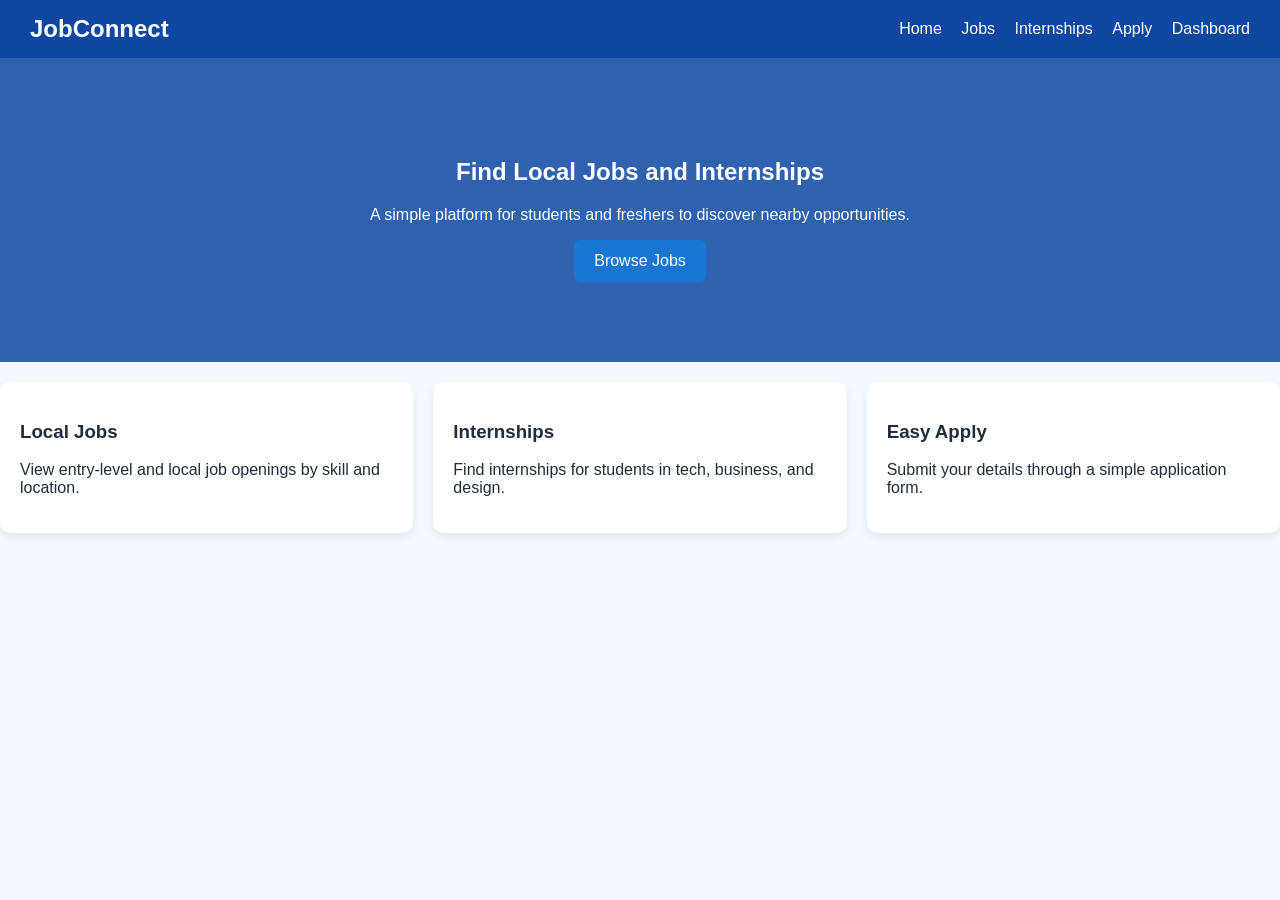
<file: index.html>
<!DOCTYPE html>
<html lang="en">
<head>
  <meta charset="UTF-8" />
  <meta name="viewport" content="width=device-width, initial-scale=1.0" />
  <title>Local Job & Internship Portal</title>
  <link rel="stylesheet" href="styles.css" />
</head>
<body>
  <header class="header">
    <div class="logo">JobConnect</div>
    <nav>
      <a href="index.html">Home</a>
      <a href="jobs.html">Jobs</a>
      <a href="internships.html">Internships</a>
      <a href="apply.html">Apply</a>
      <a href="dashboard.html">Dashboard</a>
    </nav>
  </header>

  <section class="hero">
    <h1>Find Local Jobs and Internships</h1>
    <p>A simple platform for students and freshers to discover nearby opportunities.</p>
    <a class="btn" href="jobs.html">Browse Jobs</a>
  </section>

  <section class="cards">
    <div class="card">
      <h3>Local Jobs</h3>
      <p>View entry-level and local job openings by skill and location.</p>
    </div>
    <div class="card">
      <h3>Internships</h3>
      <p>Find internships for students in tech, business, and design.</p>
    </div>
    <div class="card">
      <h3>Easy Apply</h3>
      <p>Submit your details through a simple application form.</p>
    </div>
  </section>
</body>
</html>
</file>
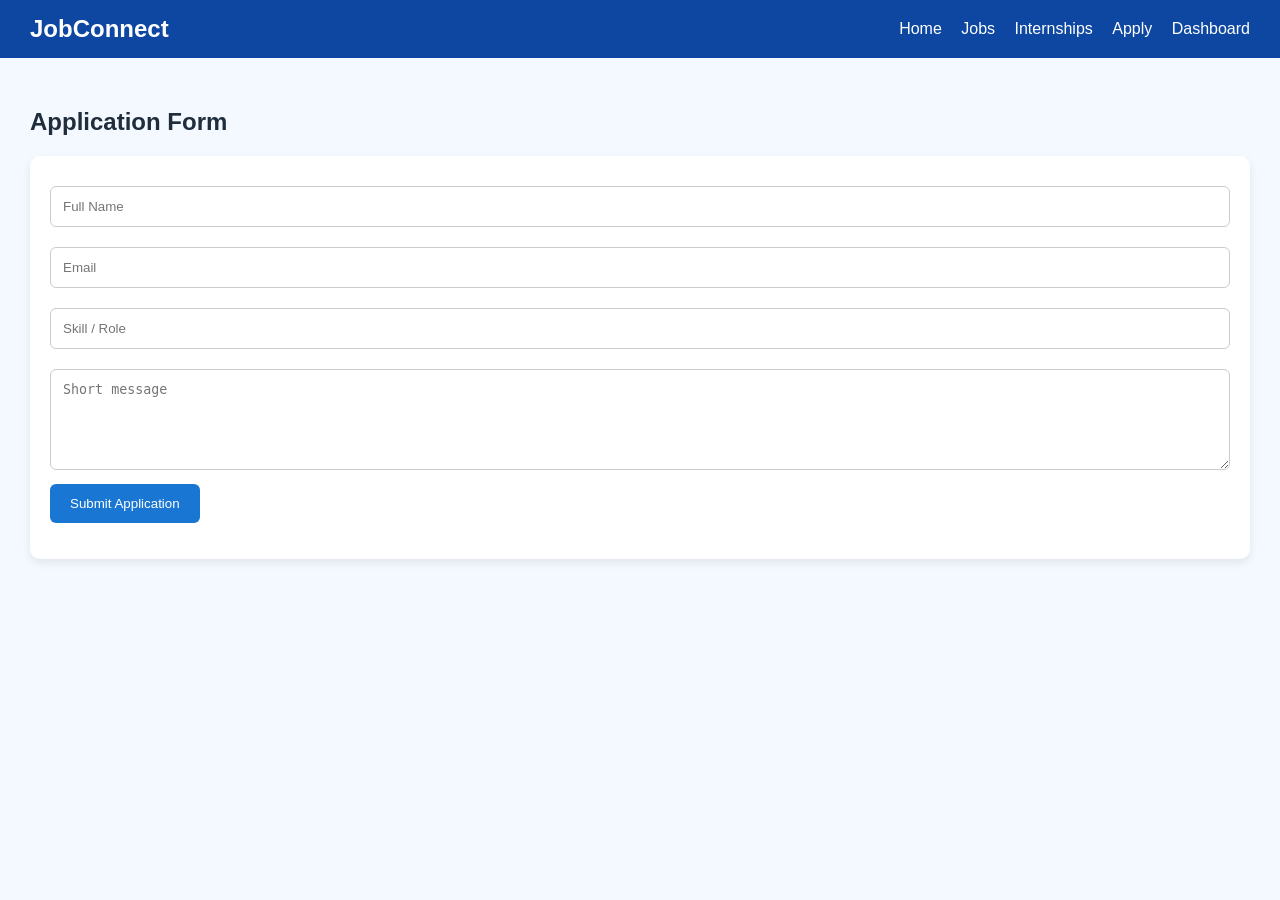
<file: apply.html>
<!DOCTYPE html>
<html lang="en">
<head>
  <meta charset="UTF-8" />
  <meta name="viewport" content="width=device-width, initial-scale=1.0" />
  <title>Local Job & Internship Portal - Apply</title>
  <link rel="stylesheet" href="styles.css" />
</head>
<body>
  <header class="header">
    <div class="logo">JobConnect</div>
    <nav>
      <a href="index.html">Home</a>
      <a href="jobs.html">Jobs</a>
      <a href="internships.html">Internships</a>
      <a href="apply.html">Apply</a>
      <a href="dashboard.html">Dashboard</a>
    </nav>
  </header>

  <main class="page">
    <h2>Application Form</h2>
    <form class="card form-box" onsubmit="submitApplication(event)">
      <input type="text" placeholder="Full Name" required />
      <input type="email" placeholder="Email" required />
      <input type="text" placeholder="Skill / Role" required />
      <textarea placeholder="Short message" rows="5" required></textarea>
      <button type="submit" class="btn">Submit Application</button>
      <p id="applyMsg"></p>
    </form>
  </main>

  <script src="script.js"></script>
</body>
</html>
</file>
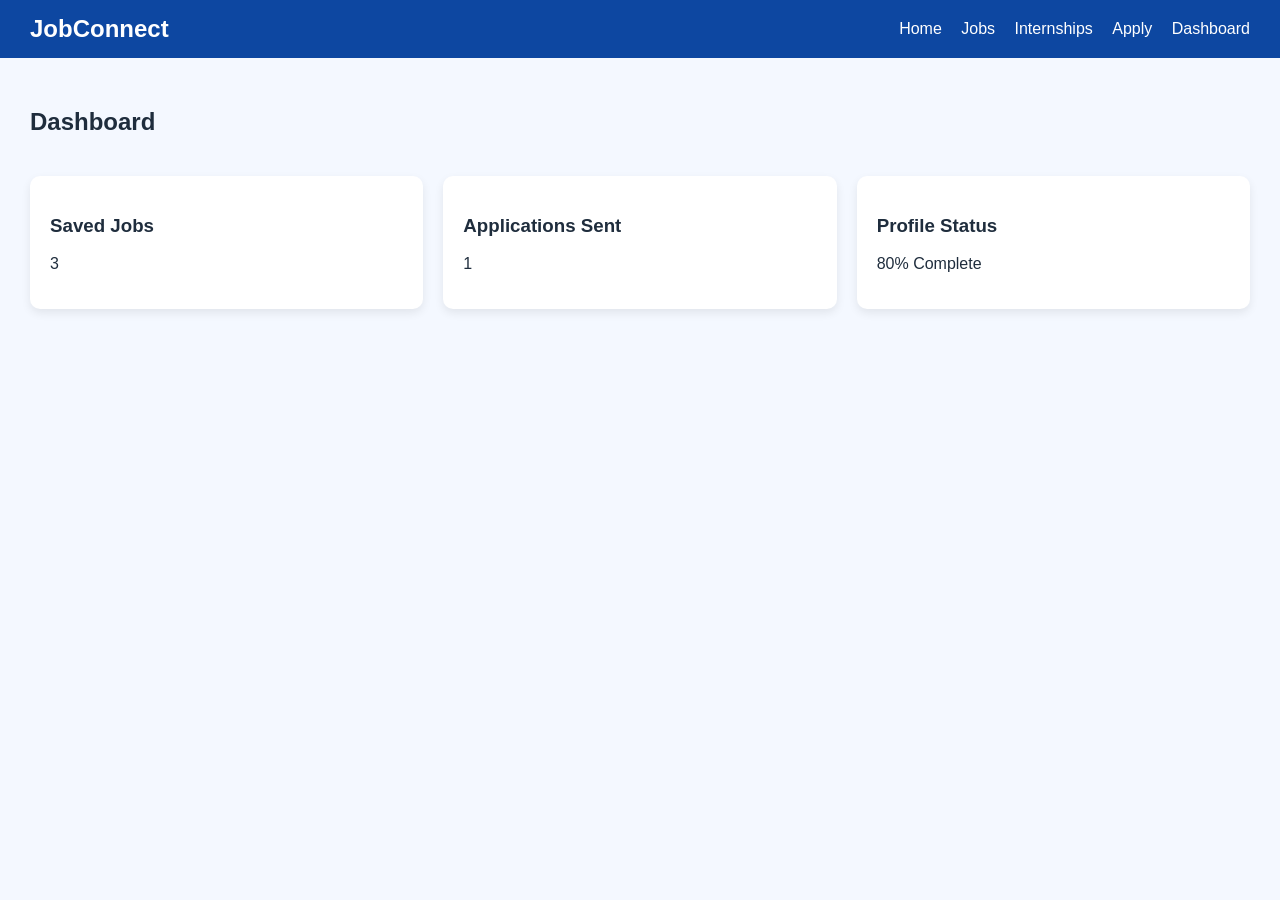
<file: dashboard.html>
<!DOCTYPE html>
<html lang="en">
<head>
  <meta charset="UTF-8" />
  <meta name="viewport" content="width=device-width, initial-scale=1.0" />
  <title>Local Job & Internship Portal - Dashboard</title>
  <link rel="stylesheet" href="styles.css" />
</head>
<body>
  <header class="header">
    <div class="logo">JobConnect</div>
    <nav>
      <a href="index.html">Home</a>
      <a href="jobs.html">Jobs</a>
      <a href="internships.html">Internships</a>
      <a href="apply.html">Apply</a>
      <a href="dashboard.html">Dashboard</a>
    </nav>
  </header>

  <main class="page">
    <h2>Dashboard</h2>
    <div class="cards">
      <div class="card">
        <h3>Saved Jobs</h3>
        <p>3</p>
      </div>
      <div class="card">
        <h3>Applications Sent</h3>
        <p>1</p>
      </div>
      <div class="card">
        <h3>Profile Status</h3>
        <p>80% Complete</p>
      </div>
    </div>
  </main>
</body>
</html>
</file>
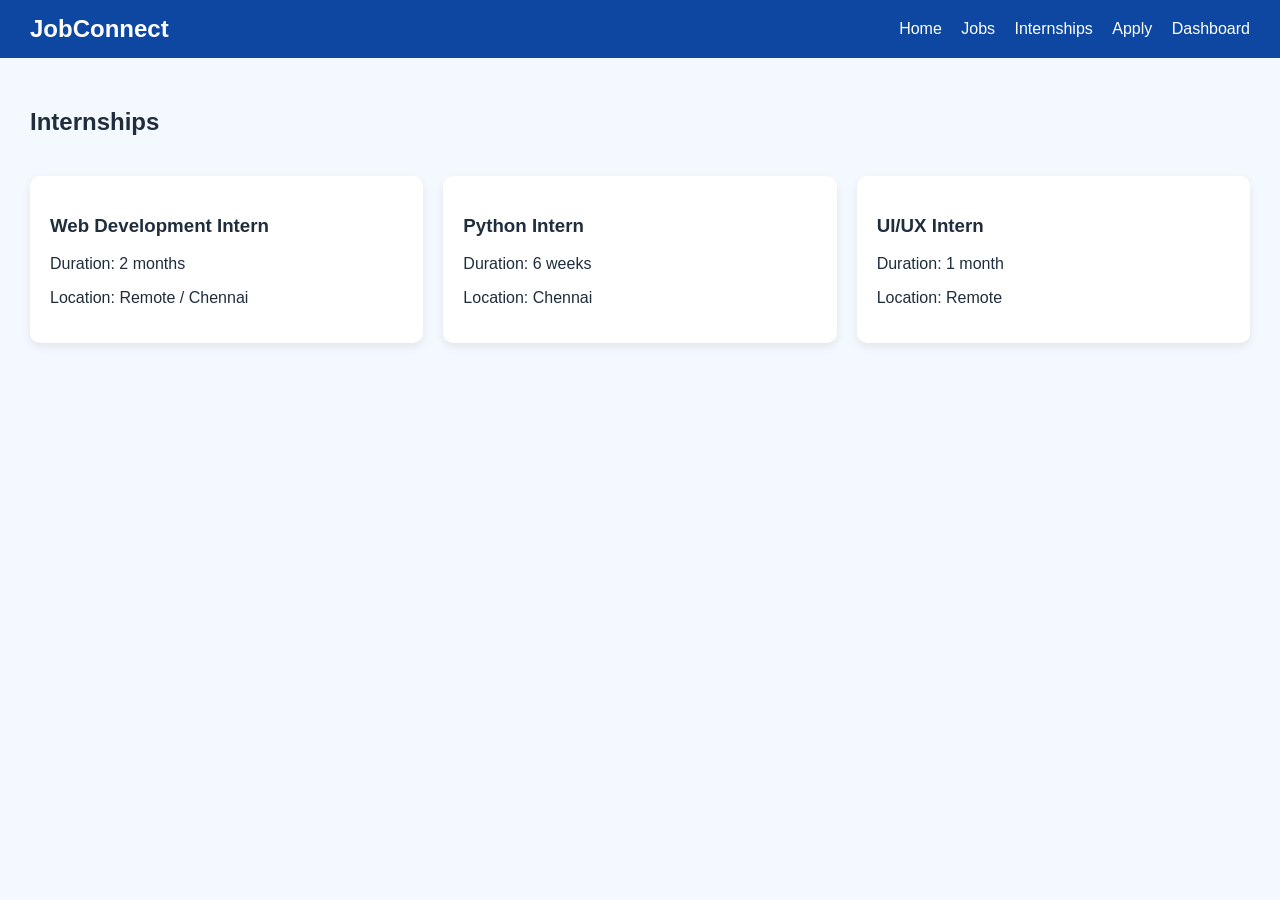
<file: internships.html>
<!DOCTYPE html>
<html lang="en">
<head>
  <meta charset="UTF-8" />
  <meta name="viewport" content="width=device-width, initial-scale=1.0" />
  <title>Local Job & Internship Portal - Internships</title>
  <link rel="stylesheet" href="styles.css" />
</head>
<body>
  <header class="header">
    <div class="logo">JobConnect</div>
    <nav>
      <a href="index.html">Home</a>
      <a href="jobs.html">Jobs</a>
      <a href="internships.html">Internships</a>
      <a href="apply.html">Apply</a>
      <a href="dashboard.html">Dashboard</a>
    </nav>
  </header>

  <main class="page">
    <h2>Internships</h2>
    <div class="cards">
      <div class="card">
        <h3>Web Development Intern</h3>
        <p>Duration: 2 months</p>
        <p>Location: Remote / Chennai</p>
      </div>
      <div class="card">
        <h3>Python Intern</h3>
        <p>Duration: 6 weeks</p>
        <p>Location: Chennai</p>
      </div>
      <div class="card">
        <h3>UI/UX Intern</h3>
        <p>Duration: 1 month</p>
        <p>Location: Remote</p>
      </div>
    </div>
  </main>
</body>
</html>
</file>
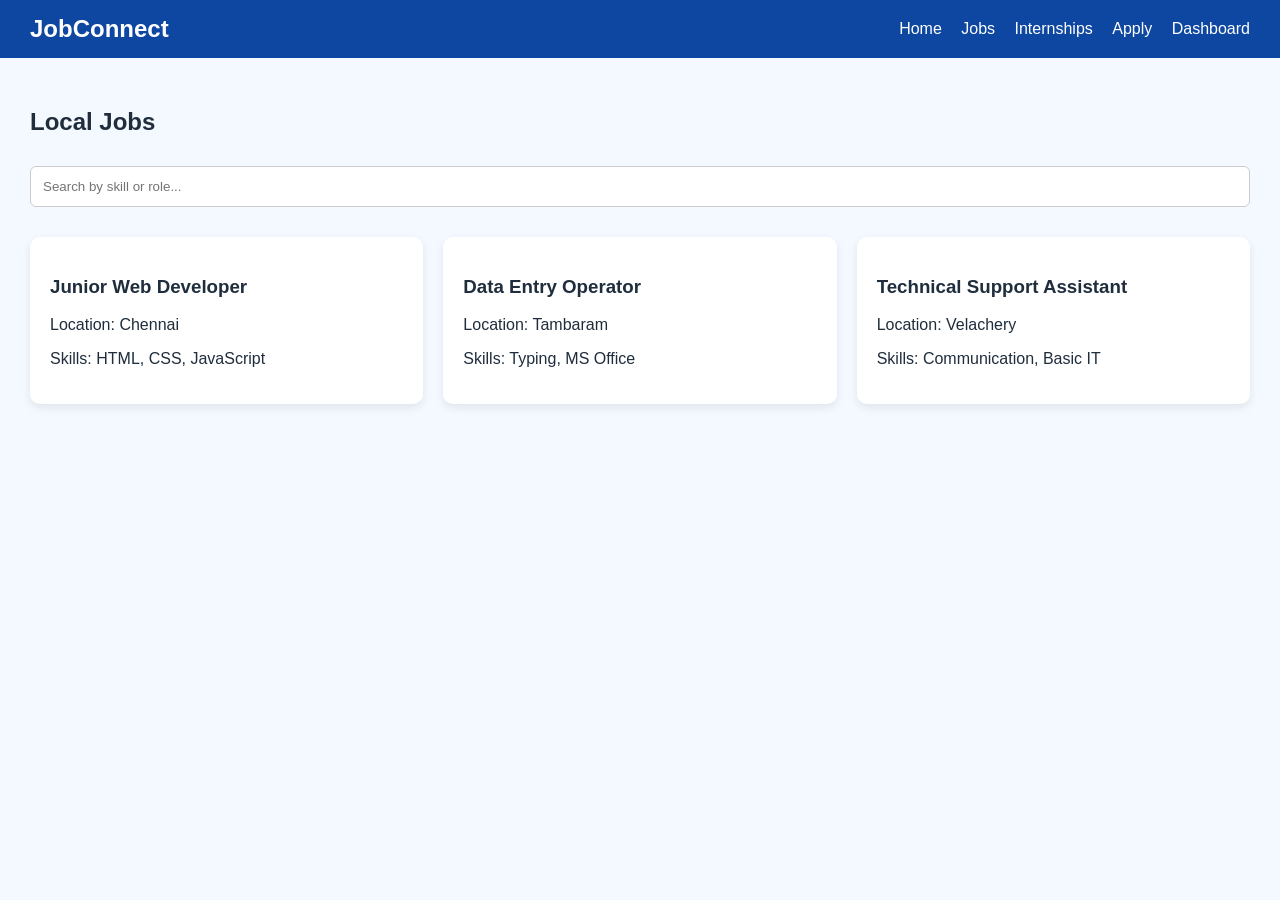
<file: jobs.html>
<!DOCTYPE html>
<html lang="en">
<head>
  <meta charset="UTF-8" />
  <meta name="viewport" content="width=device-width, initial-scale=1.0" />
  <title>Local Job & Internship Portal - Jobs</title>
  <link rel="stylesheet" href="styles.css" />
</head>
<body>
  <header class="header">
    <div class="logo">JobConnect</div>
    <nav>
      <a href="index.html">Home</a>
      <a href="jobs.html">Jobs</a>
      <a href="internships.html">Internships</a>
      <a href="apply.html">Apply</a>
      <a href="dashboard.html">Dashboard</a>
    </nav>
  </header>

  <main class="page">
    <h2>Local Jobs</h2>
    <input type="text" id="searchInput" placeholder="Search by skill or role..." onkeyup="filterCards()" />
    <div class="cards" id="jobCards">
      <div class="card job-card">
        <h3>Junior Web Developer</h3>
        <p>Location: Chennai</p>
        <p>Skills: HTML, CSS, JavaScript</p>
      </div>
      <div class="card job-card">
        <h3>Data Entry Operator</h3>
        <p>Location: Tambaram</p>
        <p>Skills: Typing, MS Office</p>
      </div>
      <div class="card job-card">
        <h3>Technical Support Assistant</h3>
        <p>Location: Velachery</p>
        <p>Skills: Communication, Basic IT</p>
      </div>
    </div>
  </main>

  <script src="script.js"></script>
</body>
</html>
</file>
<file: styles.css>
body {
  margin: 0;
  font-family: Arial, sans-serif;
  background: #f4f8ff;
  color: #1f2d3d;
}

.header {
  display: flex;
  justify-content: space-between;
  align-items: center;
  padding: 15px 30px;
  background: #0d47a1;
  color: white;
}

.logo {
  font-size: 24px;
  font-weight: bold;
}

nav a {
  color: white;
  text-decoration: none;
  margin-left: 15px;
}

.hero {
  text-align: center;
  padding: 80px 20px;
  background: linear-gradient(rgba(13,71,161,0.85), rgba(13,71,161,0.85)), url('https://images.unsplash.com/photo-1521791136064-7986c2920216?auto=format&fit=crop&w=1200&q=60');
  background-size: cover;
  color: white;
}

.btn {
  display: inline-block;
  padding: 12px 20px;
  background: #1976d2;
  color: white;
  text-decoration: none;
  border: none;
  border-radius: 6px;
  cursor: pointer;
}

.page {
  padding: 30px;
}

.cards {
  display: grid;
  grid-template-columns: repeat(auto-fit, minmax(220px, 1fr));
  gap: 20px;
  padding: 20px 0;
}

.card {
  background: white;
  padding: 20px;
  border-radius: 10px;
  box-shadow: 0 4px 10px rgba(0,0,0,0.08);
}

input, textarea {
  width: 100%;
  padding: 12px;
  margin: 10px 0;
  border: 1px solid #ccc;
  border-radius: 6px;
  box-sizing: border-box;
}
</file>
